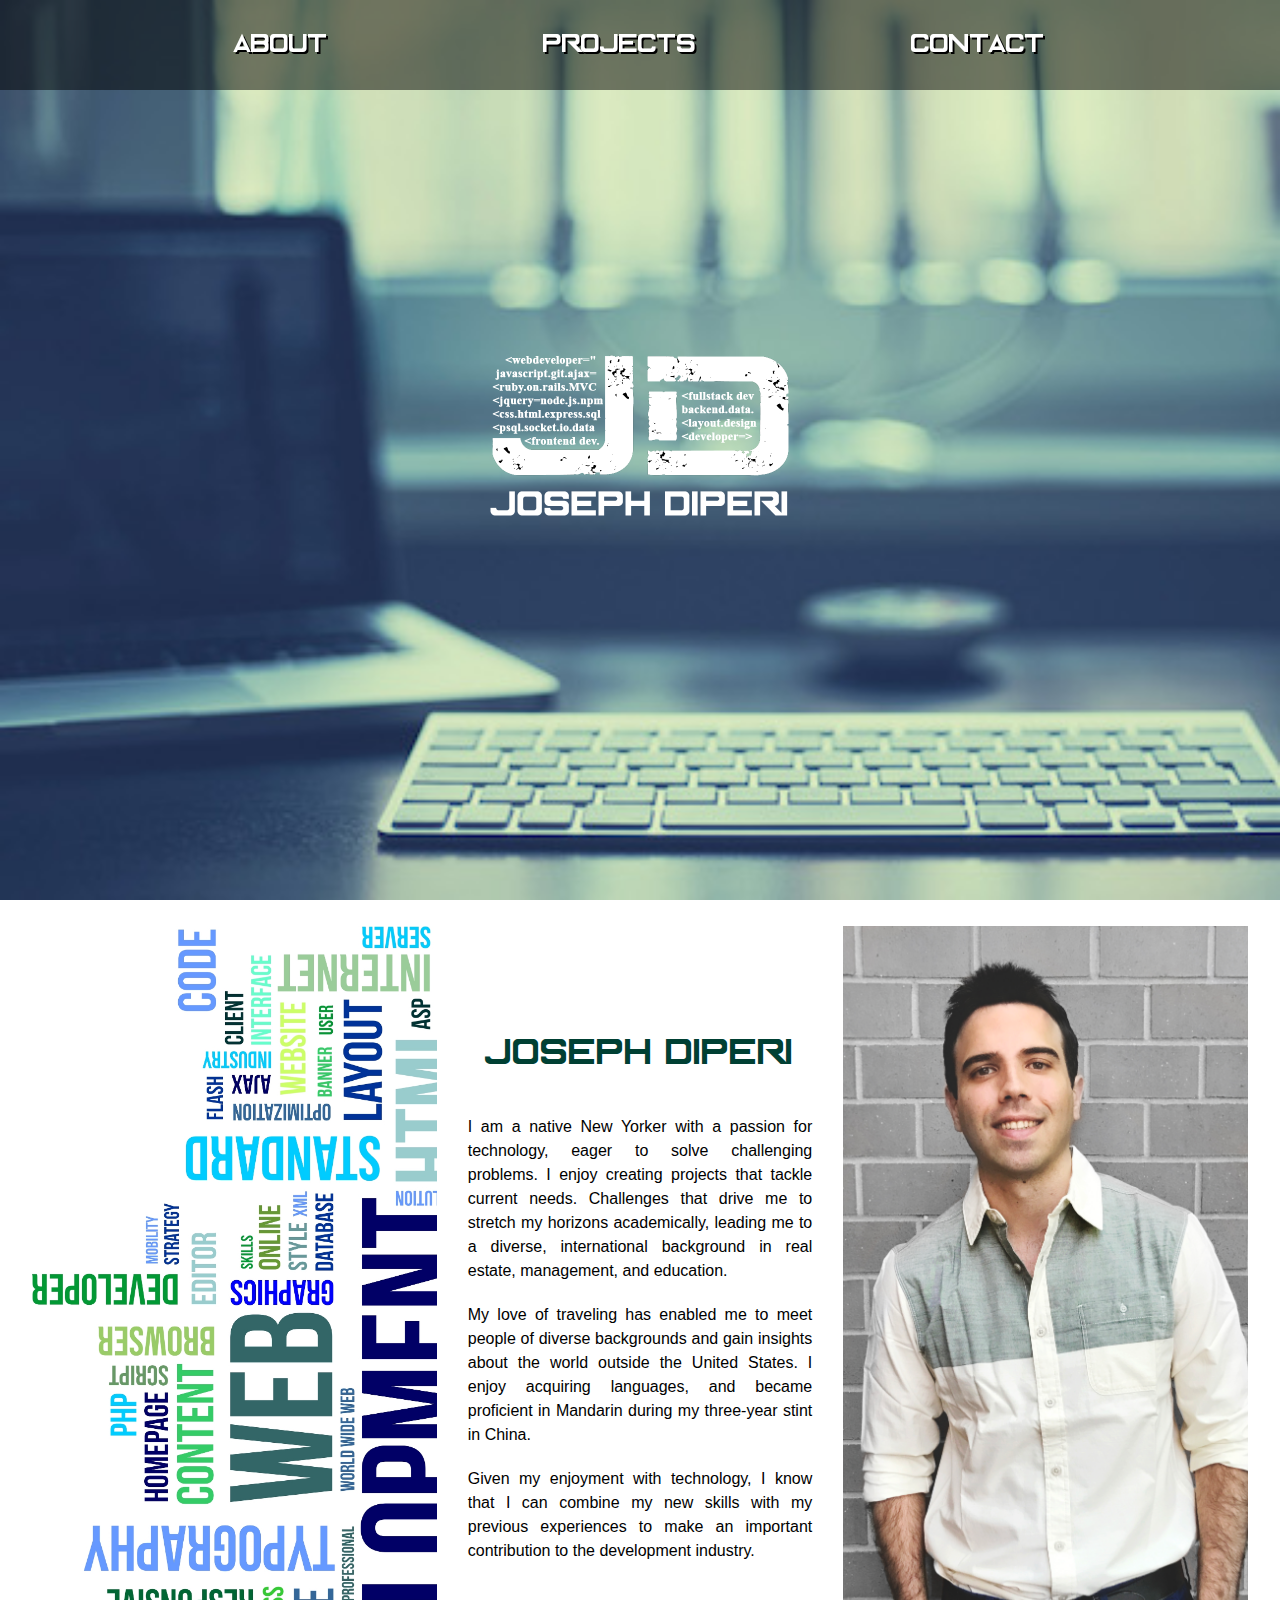
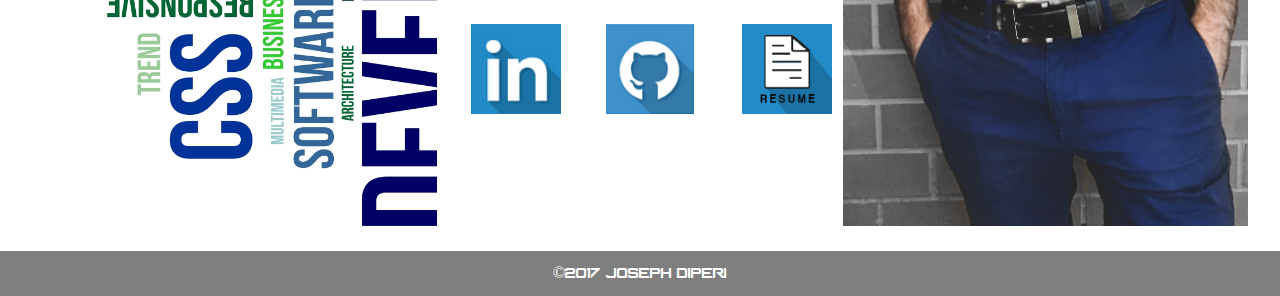
<file: index.html>
<!DOCTYPE html>
<html lang="en">
<head>
    <meta charset="UTF-8">
    <meta name="viewport" content="width=device-width, initial-scale=1.0">
    <meta http-equiv="X-UA-Compatible" content="ie=edge">
    <link rel="stylesheet" href="main.css">
    <title>Joseph DiPeri</title>
</head>
<body>
        <header>
                <nav>
                    <a href="index.html">ABOUT</a>
                    <a href="project.html">PROJECTS</a>
                    <a href="contact.html">CONTACT</a>
                </nav>     
        </header>

        <div class="indexContainer">
            <div class="homeComputerImage">
                <div class='logo' ></div>
            </div>
            <div class='bottomRow'>  
                <div class="fullStackImage"></div>
                <div class="aboutColumn">
                    <h1>JOSEPH DIPERI</h1>
                    <p>
                        I am a native New Yorker with a passion for technology, eager to solve challenging problems. 
                        I enjoy creating projects that tackle current needs. Challenges that drive me to stretch my 
                        horizons academically, leading me to a diverse,  international background in real estate, management, and education. 
                    </p>
                    <p>
                    My love of traveling has enabled me to meet people of diverse backgrounds and gain insights about the world outside the 
                    United States. I enjoy acquiring languages, and became proficient in Mandarin during my three-year stint in China.
                    </p>
                    <p class='lastParagraph'>
                        Given my enjoyment with technology, I know that I can combine my new skills with my previous experiences to make an important contribution to the development industry.
                    </p>
                    <div class='iconRow'>
                    <a href="https://www.linkedin.com/in/jdiperi" target="_blank"><div class='linkedin'></div></a>
                        <a href="https://github.com/jdiperi88" target="_blank"><div class='git'></div></a>
                        <a target="_blank" href='Resume_Jdiperi.pdf' ><div class='resume'></div></a>
                    </div>    
                </div>
                <div class='jdiperi'></div>    
            </div>
      

        <footer>
                <div class="footerContainer">
                    <h1>©2017 Joseph DiPeri</h1>
                </div>
        </footer>
      </div>
</body>
</html>
</file>
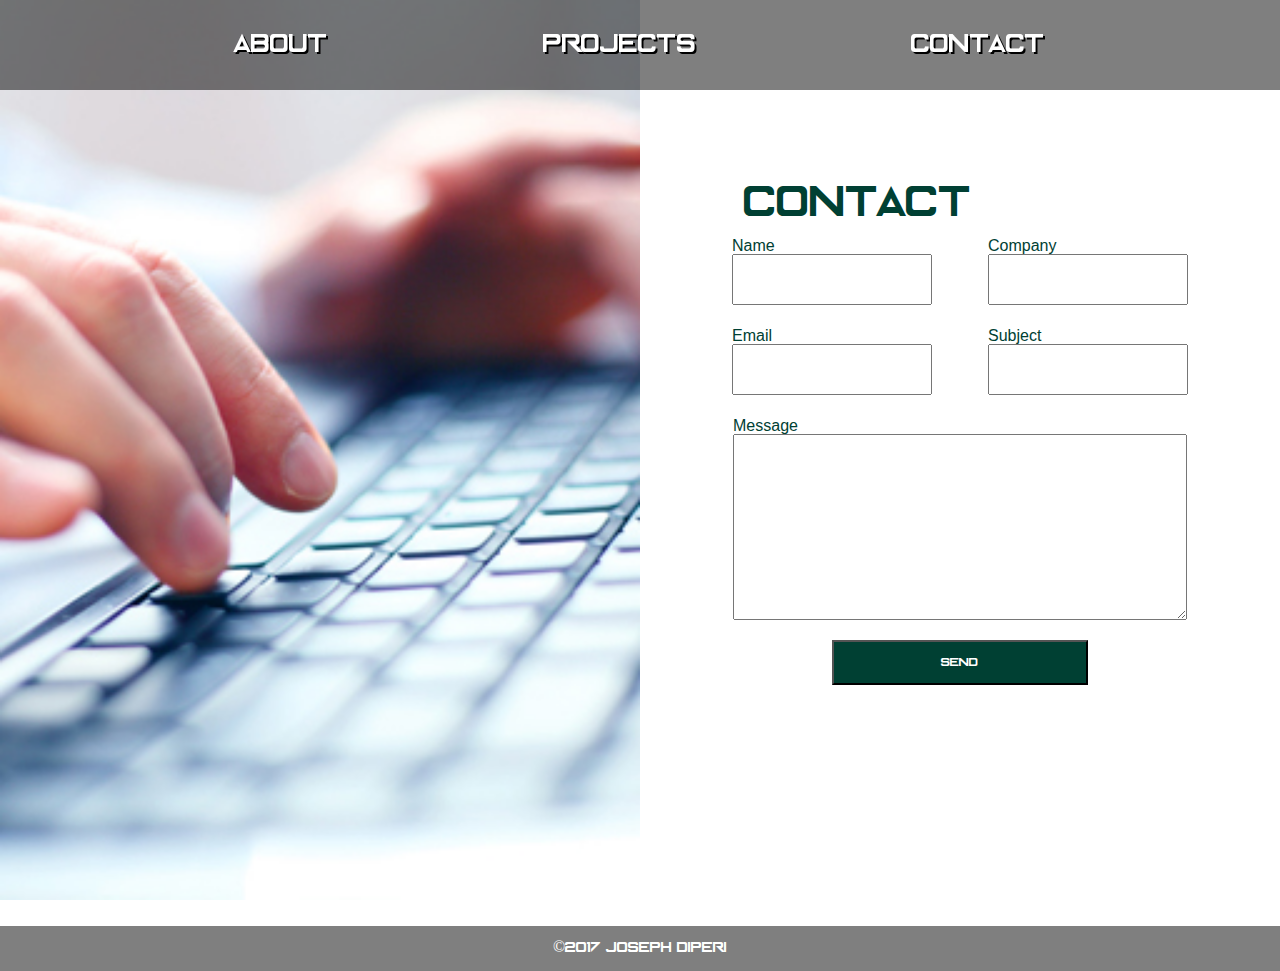
<file: contact.html>
<!DOCTYPE html>
<html lang="en">
<head>
    <meta charset="UTF-8">
    <meta name="viewport" content="width=device-width, initial-scale=1.0">
    <meta http-equiv="X-UA-Compatible" content="ie=edge">
    <link rel="stylesheet" href="main.css">
    <title>Contact</title>
</head>
<body>
        <header>
                <nav>
                    <a href="index.html">ABOUT</a>
                    <a href="project.html">PROJECTS</a>
                    <a href="contact.html">CONTACT</a>
                </nav>     
        </header>
        <div class='contactContainer'> 
            <div class='contactFormPicture'></div>
            <div class='formContainer'>
                <h1>CONTACT</h1>
                <form action="mailto:jdiperi88@gmail.com?Subject=I came across your portfolio" method="post" enctype="text/plain">
                <div class='formRow'>
                    <div class='formColumn'>
                        <p>Name</p>
                        <input type="text" name="name" required/>
                    </div>
                    <div class='formColumn'>
                        <p>Company</p>
                        <input type="text" name="company" />
                    </div>
                </div>
                <div class='formRow'>
                    <div class='formColumn'>
                        <p>Email</p>
                        <input type="text" name="email" required />
                    </div>
                    <div class='formColumn' required>
                        <p>Subject</p>
                        <input type="text" name="subject" required />
                    </div>
                </div>
                        <div class='formMessage'>
                            <p>Message</p>
                            <textarea id='message' rows='5' type="textbox" name="message" required />
                        </textarea>
                        </div>
                    <div id='buttonRow' class='formRow'>
                        <input id='button'  type="submit" value="Send" />
                    </div>
                </form>
            </div>
        </div>
        <footer>
                <div class="footerContainer">
                    <h1>©2017 Joseph DiPeri</h1>
                </div>
        </footer>
</body>
</html>
</file>
<file: main.css>
/**
 * Eric Meyer's Reset CSS v2.0 
(https://meyerweb.com/
eric/tools/css/reset/)
 * http://cssreset.com
 */
 html, body, div, span, applet, object, iframe,
 h1, h2, h3, h4, h5, h6, p, blockquote, pre,
 a, abbr, acronym, address, big, cite, code,
 del, dfn, em, img, ins, kbd, q, s, samp,
 small, strike, strong, sub, sup, tt, var,
 b, u, i, center,
 dl, dt, dd, ol, ul, li,
 fieldset, form, label, legend,
 table, caption, tbody, tfoot, thead, tr, th, td,
 article, aside, canvas, details, embed, 
 figure, figcaption, footer, header, hgroup, 
 menu, nav, output, ruby, section, summary,
 time, mark, audio, video {
   margin: 0;
   padding: 0;
   border: 0;
   font-size: 100%;
   font: inherit;
   vertical-align: baseline;
   text-decoration: none;
   list-style: none;
   font-family: Helvetica, sans-serif;
   display: inline-block;
 }
 /* HTML5 display-role reset for older browsers */
 article, aside, details, figcaption, figure, 
 footer, header, hgroup, menu, nav, section {
   display: block;
 }
 body {
   line-height: 1;
   
 }
 ol, ul {
   list-style: none;
 }
 blockquote, q {
   quotes: none;
 }
 blockquote:before, blockquote:after,
 q:before, q:after {
   content: '';
   content: none;
 }
 table {
   border-collapse: collapse;
   border-spacing: 0;
 }
 a{
   text-decoration: none;
 }
 @font-face {
   font-family: 'EnterTheGrid';
   src: url('./Enter-The-Grid.ttf');
 }
 html, body
 {
     height: 100%;
     width: 100%;
     position: relative; 
 }
 body{
   background-size: cover;
   background-repeat: no-repeat;
   min-height: 100%;
   width: 100%;
   font-family: EnterTheGrid;
   color: white;
 }
 
 
 
 
 header{
   background:rgba(0, 0, 0, 0.5);
   height:10vh;
   width: 100vw;
   position: fixed;
   display: -webkit-box;
   display: -ms-flexbox;
   display: flex;
   -ms-flex-pack: distribute;
       justify-content: space-around;
   -webkit-box-align: center;
       -ms-flex-align: center;
           align-items: center;
           z-index: 99;
 }
 
 
 nav a{
   color: white;
   text-shadow: 2px 2px black;
   font-size: 1.75rem;
   font-family: EnterTheGrid; 
 }
 a:hover {
  color: #004033;
  text-shadow: 2px 2px white;

}
 li{
   font-family: EnterTheGrid;
   font-size: 1.75rem;
   text-shadow: 2px 2px black;
 }
 nav{
   display: -webkit-box;
   display: -ms-flexbox;
   display: flex;
   width: 80%;
   -ms-flex-pack: distribute;
       justify-content: space-around;
   -webkit-box-align: center;
       -ms-flex-align: center;
           align-items: center;
 
 }

 .dropdown-content a{
   font-size: 1.25rem;
 }

 
 nav li:hover {
   color: #004033;
   text-shadow: 2px 2px white;
 
 
 }
 
 
 .dropdown {
   position: relative;
   display: -webkit-box;
   display: -ms-flexbox;
   display: flex;
   -webkit-box-pack: center;
       -ms-flex-pack: center;
           justify-content: center;  
   -webkit-box-align: center;  
       -ms-flex-align: center;  
           align-items: center;
   -webkit-box-orient: vertical;
   -webkit-box-direction: normal;
       -ms-flex-direction: column;
           flex-direction: column;
   width: 20%;
   text-align: center;
   height: 50%;
 }
 
 .dropdown-content {
   position: absolute;
   opacity: 0;
   min-width: 100%;
   -webkit-box-shadow: 0px 8px 16px 0px rgba(0,0,0,0.2);
           box-shadow: 0px 8px 16px 0px rgba(0,0,0,0.2);
   padding:5vh;
   z-index: 1;
   display: -webkit-box;
   display: -ms-flexbox;
   display: flex;
   -webkit-box-orient: vertical;
   -webkit-box-direction: normal;
       -ms-flex-direction: column;
           flex-direction: column;
   -ms-flex-pack: distribute;
       justify-content: space-around;
   -webkit-transition: 1s;
   -o-transition: 1s;
   transition: 1s;
   margin-top: 12vh;
 }
 
 .dropdown-content a{
   margin-top: 5%;
 }
 
 .dropdown:hover .dropdown-content {
   display: -webkit-box;
   display: -ms-flexbox;
   display: flex;
   opacity: 1;
   -webkit-box-orient: vertical;
   -webkit-box-direction: normal;
       -ms-flex-direction: column;
           flex-direction: column;
   margin-top: 12vh;
 }
 
 footer{
   background: rgba(0, 0, 0, 0.5);
   width: 100vw;
   height: 5vh;
   display: -webkit-box;
   display: -ms-flexbox;
   display: flex;
   -webkit-box-pack: center;
       -ms-flex-pack: center;
           justify-content: center;
   -webkit-box-align: center;
       -ms-flex-align: center;
           align-items: center;
           margin-top: 2%;
 }
 
 .footerContainer{
   display: -webkit-box;
   display: -ms-flexbox;
   display: flex;
   -webkit-box-pack: center;
       -ms-flex-pack: center;
           justify-content: center;
   -webkit-box-align: center;
       -ms-flex-align: center;
           align-items: center;
 }
 
 footer h1{
   color: white;   
   text-align: center;
   font-family:EnterTheGrid;
 }
 
 .bottomRow{
   display: -webkit-box;
   display: -ms-flexbox;
   display: flex;
   -webkit-box-pack: justify;
       -ms-flex-pack: justify;
           justify-content: space-between;
   -webkit-box-align: center;
       -ms-flex-align: center;
           align-items: center;
   width: 95%;
   min-height: 100vh;
   margin-top: 2%;
 }


 .fullStackImage{
   min-height: 100vh;
   width: 100%;
   background:url("./images/fullStacksideways.jpg") no-repeat;
   background-size: cover;
 }
 .aboutColumn{
   color:black;
   width: 100%;
   display: -webkit-box;
   display: -ms-flexbox;
   display: flex;
   -webkit-box-orient: vertical;
   -webkit-box-direction: normal;
       -ms-flex-direction: column;
           flex-direction: column;
   -webkit-box-pack: center;
       -ms-flex-pack: center;
           justify-content: center;
   -webkit-box-align: center;
       -ms-flex-align: center;
           align-items: center;
   min-height: 100vh;
 }
 
 
 .aboutColumn h1{
   color: #004033;
   font-size: 2.5rem;
   font-family: EnterTheGrid;
   padding-bottom: 5%;
 
 }
 
 .aboutColumn p{
   width: 85%;
   text-align: justify;
   line-height: 150%;
   padding-top: 5%;
   font-size: 1rem;
 }

 
 .indexContainer{
   display: -webkit-box;
   display: -ms-flexbox;
   display: flex;
   -webkit-box-orient: vertical;
   -webkit-box-direction: normal;
       -ms-flex-direction: column;
           flex-direction: column;
   width: 100vw;
   min-height: 100vh;
   -webkit-box-pack: center;
       -ms-flex-pack: center;
           justify-content: center;
   -webkit-box-align: center;
       -ms-flex-align: center;
           align-items: center;
 }
 
 .homeComputerImage{
   background: url("./images/mainBack.jpg") no-repeat;
   min-height: 100vh;
   width:100vw;
   background-size:cover;
   display: -webkit-box;
   display: -ms-flexbox;
   display: flex;
   -webkit-box-pack: center;
       -ms-flex-pack: center;
           justify-content: center;
   -webkit-box-align: center;
       -ms-flex-align: center;
           align-items: center;
 }
 
 .logo{
   background:url('./images/logo.png') no-repeat;
   min-height: 500px;
   width:500px;
   background-size: cover;
 }
 
 .jdiperi{
   background:url('./images/jdiperi.jpg') no-repeat;
   min-height: 100vh;
   width: 100%;
   background-size: cover;
   background-position: center;
 }
 
 .iconRow{
   display: -webkit-box;
   display: -ms-flexbox;
   display: flex;
   min-height: 20%;
   width: 100%;
   -ms-flex-pack: distribute;
       justify-content: space-around;
   -webkit-box-align: center;
       -ms-flex-align: center;
           align-items: center;
   margin-left: 15%;
   margin-top: 15%;
 }
 
 .linkedin{
   background:url('./images/linkedin.png') no-repeat;
   height: 10vh;
   width: 10vw;
   background-size: contain;
 }
 
 .git{
   background:url('./images/git.png') no-repeat;
   height: 10vh;
   width: 10vw;
   background-size: contain;
 }
 
 .resume{
   background:url('./images/resume.jpg') no-repeat;
   height: 10vh;
   width: 10vw;
   background-size: contain;
 }
 
 flexContainer{
   display: -webkit-box;
   display: -ms-flexbox;
   display: flex;
   -webkit-box-pack: center;
       -ms-flex-pack: center;
           justify-content: center;
   -webkit-box-align: center;
       -ms-flex-align: center;
           align-items: center;
   min-height: 100vh;
   width: 100%;
 }
 
 
 /* ContactForm */
 .contactContainer{
   display: -webkit-box;
   display: -ms-flexbox;
   display: flex;
   -webkit-box-pack: center;
       -ms-flex-pack: center;
           justify-content: center;
   -webkit-box-align: center;
       -ms-flex-align: center;
           align-items: center;
   min-height: 100vh;
   width: 100vw;
 }
 .contactFormPicture{
   background: url('./images/keyboard.jpg') black;
   background-size:cover; 
   width: 100%;
   min-height:100vh;
 }
 
 .formContainer{
   width: 100%;
   height: 60vh;
   -ms-flex-pack: distribute;
       justify-content: space-around;
   -webkit-box-align: center;
       -ms-flex-align: center;
           align-items: center;
   display: -webkit-box;
   display: -ms-flexbox;
   display: flex;
   -webkit-box-orient: vertical;
   -webkit-box-direction: normal;
       -ms-flex-direction: column;
           flex-direction: column;
   text-align: justify;
 }
 .contactContainer form{
   display: -webkit-box;
   display: -ms-flexbox;
   display: flex;
   width: 100%;
   height: 100%;
   -webkit-box-orient: vertical;
   -webkit-box-direction: normal;
       -ms-flex-direction: column;
           flex-direction: column;
   -webkit-box-pack: center;
       -ms-flex-pack: center; 
           justify-content: center;  
   -webkit-box-align: center;  
       -ms-flex-align: center;  
           align-items: center;
 }
 
 .formRow{
   display: -webkit-box;
   display: -ms-flexbox;
   display: flex;
   width: 80%;
   -ms-flex-pack: distribute;
       justify-content: space-around;
   height: 10vh;
 }
 
 .formColumn{
   display: -webkit-box;
   display: -ms-flexbox;
   display: flex;
   -webkit-box-orient: vertical;
   -webkit-box-direction: normal;
       -ms-flex-direction: column;
           flex-direction: column;
 }
 
 .contactContainer{
   color:#004033;
   
 }
 
 .formContainer h1{
   font-size: 3rem;
   font-family: EnterTheGrid;
   text-align: justify;
   margin-right: 16vw;
 }
 
 .contactContainer p{
   font-family: Helvetica, sans-serif;
 }
 
 .formColumn input{
   height: 5vh;
   width: 15vw;
   font-size: 2rem;
   font-family: Helvetica, sans-serif;
   color: black;
 }
 
 #message{
   height: 20vh;
   width: 35vw;
   text-align: top;
   font-size: 2rem;
   font-family: Helvetica, sans-serif;
   word-wrap: break-word;
 
 }
 
 #button{
   width: 50%;
   height: 50%;
   margin-top: 4%;
   background: #004033;
   color: white;
   font-family: EnterTheGrid;
 }
 
 
 .formMessage {
   display: -webkit-box;
   display: -ms-flexbox;
   display: flex;
   -webkit-box-orient: vertical;
   -webkit-box-direction: normal;
       -ms-flex-direction: column;
           flex-direction: column;
 
 }

 #mobileHeader{
  opacity: 1;
  font-family: EnterTheGrid;
  font-size: 2rem;
}




/* PROJECT CSS */

.projectContainer{
  display: -webkit-box;
  display: -ms-flexbox;
  display: flex;
  -webkit-box-pack: center;
      -ms-flex-pack: center;
          justify-content: center;
  -webkit-box-align: center;
      -ms-flex-align: center;
          align-items: center;
  min-height: 100vh;
  width: 100vw;
  font-family: EnterTheGrid;
  position: relative;
}

.projectPicture{
  position: fixed;
  left: 0;
  background: url('./images/projectBackground.jpg') black;
  background-size:cover; 
  width: 50%;
  height:100vh;
  display: -webkit-box;
  display: -ms-flexbox;
  display: flex;
  -webkit-box-pack: center;
      -ms-flex-pack: center;
          justify-content: center;
  -webkit-box-align: center;
      -ms-flex-align: center;
          align-items: center;
  z-index: -99;
}
.projectPicture h1{
  font-size: 5rem;
  color: white;
  font-family: EnterTheGrid;
}


.projectListContainer{
  width: 50vw;
  min-height: 100vh;
  -ms-flex-pack: distribute;
      justify-content: space-around;
  -webkit-box-align: center;
      -ms-flex-align: center;
          align-items: center;
  display: -webkit-box;
  display: -ms-flexbox;
  display: flex;
  text-align: justify;
  border-left: 10px solid black;
  padding-top: 7%;
  -webkit-box-orient: vertical;
  -webkit-box-direction: normal;
      -ms-flex-direction: column;
          flex-direction: column;
  position: absolute;
  right:0;
  top:0;
  color:#004033;
  z-index: 2;
  padding-bottom: 2%;
}


.projectRow1{
  display: -webkit-box;
  display: -ms-flexbox;
  display: flex;
  -webkit-box-align: start;
      -ms-flex-align: start;
          align-items: flex-start;
  -ms-flex-pack: distribute;
      justify-content: space-around;
  min-height: 100%;
  width: 100%;
  -webkit-box-orient: vertical;
  -webkit-box-direction: normal;
      -ms-flex-direction: column;
          flex-direction: column;
  padding-top: 5%;
  margin-left:33%; 

}

.newspress{
  background: url('./images/newspress.png') black no-repeat;
  background-size: cover;
  height: 30vh;
  width: 35vw;
  margin-top: 2%;
  margin-bottom: 2%;
}

.myagenda{
  background: url('./images/myagenda.png') black no-repeat;
  background-size: cover;
  height: 30vh;
  width: 35vw;
  margin-top: 2%;
  margin-bottom: 2%;
}
.dbz{
  background: url('./images/dbz.png') black no-repeat;
  background-size: cover;
  height: 30vh;
  width: 35vw;
  margin-top: 2%;
  margin-bottom: 2%;
}

.topfact{
  background: url('./images/topfact.png') black no-repeat;
  background-size: cover;
  height: 30vh;
  width: 35vw;
  margin-top: 2%;
  margin-bottom: 2%;
}

.tictac{
  background: url('./images/tictac.png') black no-repeat;
  background-size: cover;
  height: 30vh;
  width: 35vw;
  margin-top: 2%;
  margin-bottom: 2%;
}

.openWeather{
  background: url('./images/openWeather.png') black no-repeat;
  background-size: cover;
  height: 30vh;
  width: 35vw;
  margin-top: 2%;
  margin-bottom: 2%;
}

.scubaSquad{
  background: url('./images/scubaSquad.png') black no-repeat;
  background-size: contain;
  background-size: cover;
  height: 30vh;
  width: 35vw;
  margin-top: 2%;
  margin-bottom: 2%;
}

.projectInfo p{
  font-size: .6rem;
  color: white;
  font-family:Helvetica, sans-serif
  
}

.projectgit{
  background:url('./images/gitblack.png') no-repeat;
  height: 50px;
  width: 50px;
  background-size: contain;
  margin-top: 10%;
}

.projectParagraphs{
  line-height: 20px;
  font-size: 1rem;
  /* letter-spacing: .1rem; */
  width: 70%;
}

.projectParagraphs2{
  line-height: 20px;
  font-size: 1rem;
  /* letter-spacing: .1rem; */
  width: 70%;
  margin-top: 1%;
}

.titleLink{
  color:  #004033;

  text-shadow: 2px 2px black;
  font-size: 1.75rem;
  font-family: EnterTheGrid;
 }
 .titleLink:hover{
   color:  white;
   text-shadow: 2px 2px black;
 
  }



 @media only screen and (max-width: 650px) {
  .homeComputerImage{}

  .bottomRow {
      -webkit-box-orient: vertical;
      -webkit-box-direction: normal;
          -ms-flex-direction: column;
              flex-direction: column;
  }
  .fullStackImage{
    background:url("./images/fullStack.jpg") no-repeat;
    min-height: 33vh;
    width: 100%;
    background-size:contain;
    display: none;
  }
  nav a{
    font-size: 1rem;
  }
  li{
    font-size: 1.2rem;
  }
  .logo{
    margin-bottom:0;
    background-size: contain;
  }

  .aboutColumn{
    min-height: 100%;
    width: 100%;
      -webkit-box-ordinal-group: 4;
          -ms-flex-order: 3;
              order: 3;
  }

  .aboutColumn h1{
    margin-top: 8%;
  }


  .iconRow{
    margin-right: 20%;
    margin-top: 10%;
  }
  .dropdown-content {
  }

  .dropdown-content a{
    font-size: .8rem;
  }

  .contactContainer{
    -webkit-box-orient: vertical;
    -webkit-box-direction: normal;
        -ms-flex-direction: column;
            flex-direction: column;
  }
  .formContainer{
    min-height: 100vh;
    width: 100%;
  }
  .formContainer h1{
    margin-right: 0;
    margin-top: 5%;
  }
  .contactFormPicture{
    min-height: 70vh;
  }
  .formContainer form{
    margin-top: 5%;
  }
  #message{
    font-size: 1rem;
  }
  .formColumn input{
    font-size: 1rem;
    width: 80%;
    padding: 5%;
  }
  .formRow{
    margin-top: 5%;
    margin-left: 8%;
  }
  #buttonRow{
    margin-left: 0;
  }
  .formMessage{
    margin-top: 5%;
  }
  #message{
    width: 75vw;
  }
  /* project media style */
  .projectContainer{
   -webkit-box-orient: vertical;
   -webkit-box-direction: normal;
       -ms-flex-direction: column;
           flex-direction: column;
  }

  .projectPicture{
    height: 80vh;
    width: 100%;
    position: static;
    background-size: cover;
  }

  .projectPicture h1{
    font-size: 3rem;
  }
  
  .projectListContainer{
    -webkit-box-orient: vertical;
    -webkit-box-direction: normal;
        -ms-flex-direction: column;
            flex-direction: column;
    width: 100vw;
    border: none;
    padding-bottom: 7%;
    height: auto;
    position: static;
    margin-right: 10%;
    
   }
   .projectRow1{
     margin-right: 5%;
   }
   .myagenda{
    width: 85vw;
    margin-top:5%;
    height: 26vh;
    /* background-size: contain; */

  }
   .dbz{
    width: 85vw;
    margin-top:5%;
    height: 26vh;
    background-size: contain;

  }
  .topfact{
    width: 85vw;
    margin-top:5%;
    height: 26vh;
    /* background-size: contain; */
  }
  .tictac{
    width: 85vw;
    margin-top:5%;
    height: 26vh;
    /* background-size: contain; */
  }
  .openWeather{
    width: 85vw;
    margin-top:5%;
    height: 26vh;
  }
  .scubaSquad{
    width: 85vw;
    margin-top:5%;
    height: 26vh;

  }
  .newspress{
    width: 85vw;
    margin-top:5%;
    height: 26vh;

  }

 
  .projectParagraphs{
    line-height: 15px;
    font-size: .8rem;
    width: 83%;
    margin-left: 1%;
  }
  .projectParagraphs2{
    line-height: 15px;
    font-size: .8rem;
    width: 83%;
    margin-left: 1%;
  }
}

@media only screen 
and (max-device-width: 700px)
and (-webkit-min-device-pixel-ratio: 2)
and (orientation: landscape) {

  .homeComputerImage{}
  
    .bottomRow {
        -webkit-box-orient: vertical;
        -webkit-box-direction: normal;
            -ms-flex-direction: column;
                flex-direction: column;
    }

    .jdiperi{
      width: 140vw;
      height: 220vh;
      background-size: contain;
    }

    .fullStackImage{
      display: none;
    }

    nav a{
      font-size: 1.2rem;
    }
    li{
      font-size: 1.2rem;
    }
    .logo{
      margin-bottom:0;
      background-size: contain;
    }
  
    .aboutColumn{
      min-height: 100%;
      width: 100%;
        -webkit-box-ordinal-group: 4;
            -ms-flex-order: 3;
                order: 3;
    }
  
    .aboutColumn h1{
      margin-top: 8%;
    }
  
    .iconRow{
      margin-bottom: 10%;
      margin-right: 7%;
      
    }

    .linkedin{
      background:url('./images/linkedin.png') no-repeat;
      height: 20vh;
      width: 20vw;
      background-size: contain;
    }
    
    .git{
      background:url('./images/git.png') no-repeat;
      height: 20vh;
      width: 20vw;
      background-size: contain;
    }
    
    .resume{
      background:url('./images/resume.jpg') no-repeat;
      height: 20vh;
      width: 20vw;
      background-size: contain;
    }

    .dropdown-content {
    }
  
    .dropdown-content a{
      font-size: .8rem;
    }
  
    .contactContainer{
      -webkit-box-orient: vertical;
      -webkit-box-direction: normal;
          -ms-flex-direction: column;
              flex-direction: column;
    }
    .formContainer{
      min-height: 150vh;
      width: 100%;
    }
    .formContainer h1{
      margin-right: 0;
      margin-top: 5%;
    }
    .contactFormPicture{
   
      background-size: 100% auto;
      background-repeat: no-repeat;
      background-position: center;
  
    }
    .formContainer form{
      margin-top: 5%;
    }
    #message{
      font-size: 1rem;
    }
    .formColumn input{
      font-size: 1rem;
      width: 80%;
      height: 100%;
      padding: 5%;
    }
    .formRow{
      margin-top: 5%;
      margin-left: 8%;
    }
    #buttonRow{
      margin-left: 0;
    }
    #button{
      height: 10vh;
    }
    .formMessage{
      margin-top: 5%;
    }
    #message{
      width: 62vw;
    }
    /* project media style */
    .projectContainer{
     -webkit-box-orient: vertical;
     -webkit-box-direction: normal;
         -ms-flex-direction: column;
             flex-direction: column;
    }
  
    .projectPicture{
      height: 100vh;
      width: 100%;
      position: static;
      background-size: cover;
    }
  
    .projectPicture h1{
      font-size: 3rem;
    }
    
    .projectListContainer{
      -webkit-box-orient: vertical;
      -webkit-box-direction: normal;
          -ms-flex-direction: column;
              flex-direction: column;
      width: 100vw;
      border: none;
      padding-bottom: 7%;
      height: auto;
      position: static;
      margin-right: 10%;
      
     }
     .projectRow1{
       margin-right: 5%;
     }
     .myagenda{
      width: 85vw;
      margin-top:5%;
      height: 81vh;
      /* background-size: contain; */
  
    }
     .dbz{
      width: 85vw;
      margin-top:5%;
      height: 81vh;
      background-size: contain;
  
    }
    .topfact{
      width: 85vw;
      margin-top:5%;
      height: 81vh;
      background-size: contain;
    }
    .tictac{
      width: 85vw;
      margin-top:5%;
      height: 81vh;
      background-size: contain;
    }
    .openWeather{
      width: 85vw;
      margin-top:5%;
      height: 81vh;
      background-size: cover;
    }
    .scubaSquad{
      width: 85vw;
      margin-top:5%;
      height: 81vh;
      background-size: cover;
  
    }
    .newspress{
      width: 85vw;
      margin-top:5%;
      height: 81vh;
      background-size: contain;
  
    }
  
   
    .projectParagraphs{
      line-height: 15px;
      font-size: .8rem;
      width: 83%;
      margin-left: 1%;
    }
    .projectParagraphs2{
      line-height: 15px;
      font-size: .8rem;
      width: 83%;
      margin-left: 1%;
    }
  }
</file>
